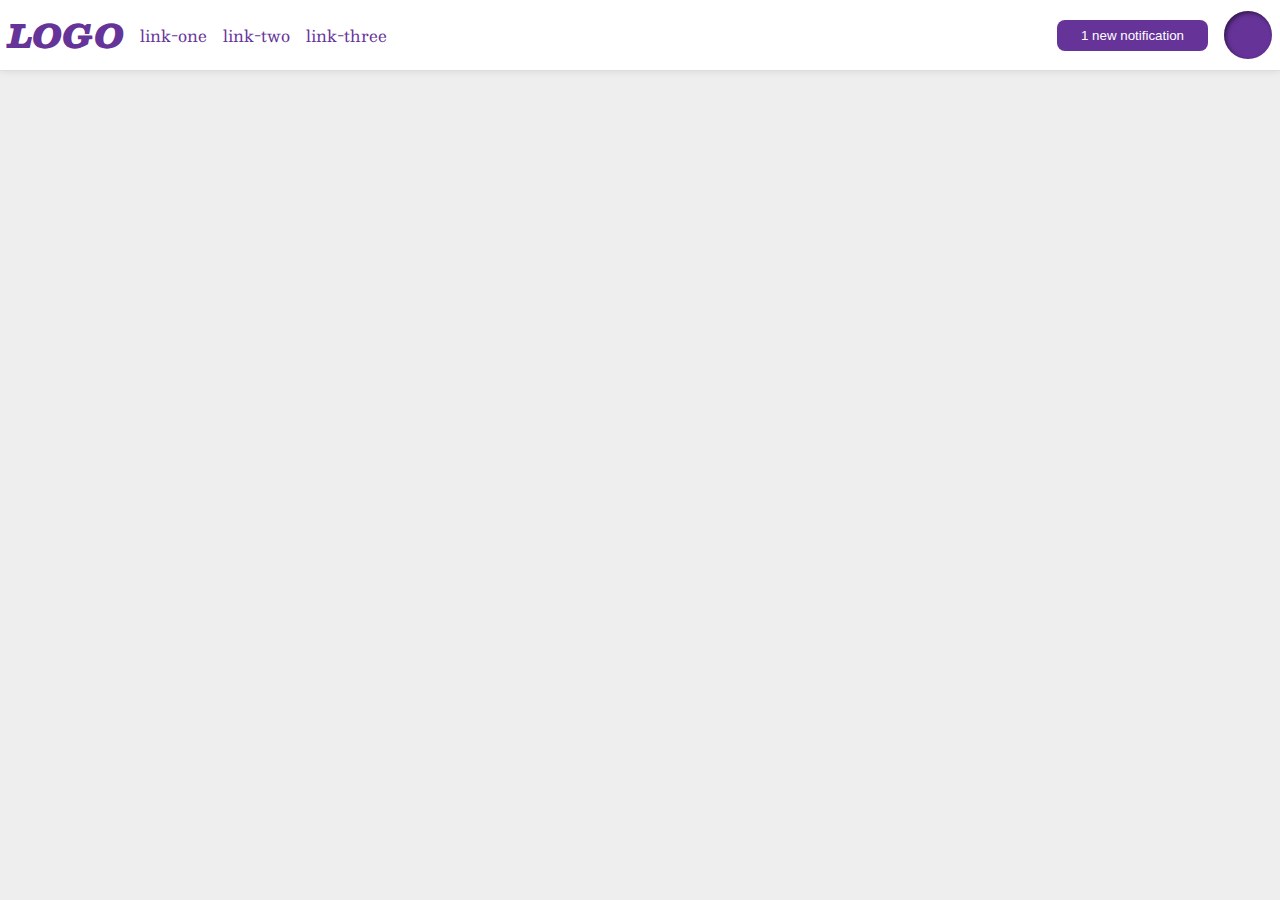
<file: flex/03-flex-header-2/index.html>
<!DOCTYPE html>
<html lang="en">
  <head>
    <meta charset="UTF-8">
    <meta http-equiv="X-UA-Compatible" content="IE=edge">
    <meta name="viewport" content="width=device-width, initial-scale=1.0">
    <title>Flex Header 2</title>
    <link rel="stylesheet" href="style.css">
  </head>
  <body>
    <div class="header">
      <div class="container-left">
        <div class="logo">
          LOGO
        </div>
        <ul class="links">
          <li><a href="google.com">link-one</a></li>
          <li><a href="google.com">link-two</a></li>
          <li><a href="google.com">link-three</a></li>
        </ul>
      </div>
      <div class="container-right">
        <button class="notifications">
          1 new notification
        </button>
        <div class="profile-image"></div>
      </div>  
    </div>
  </body>
</html>
</file>
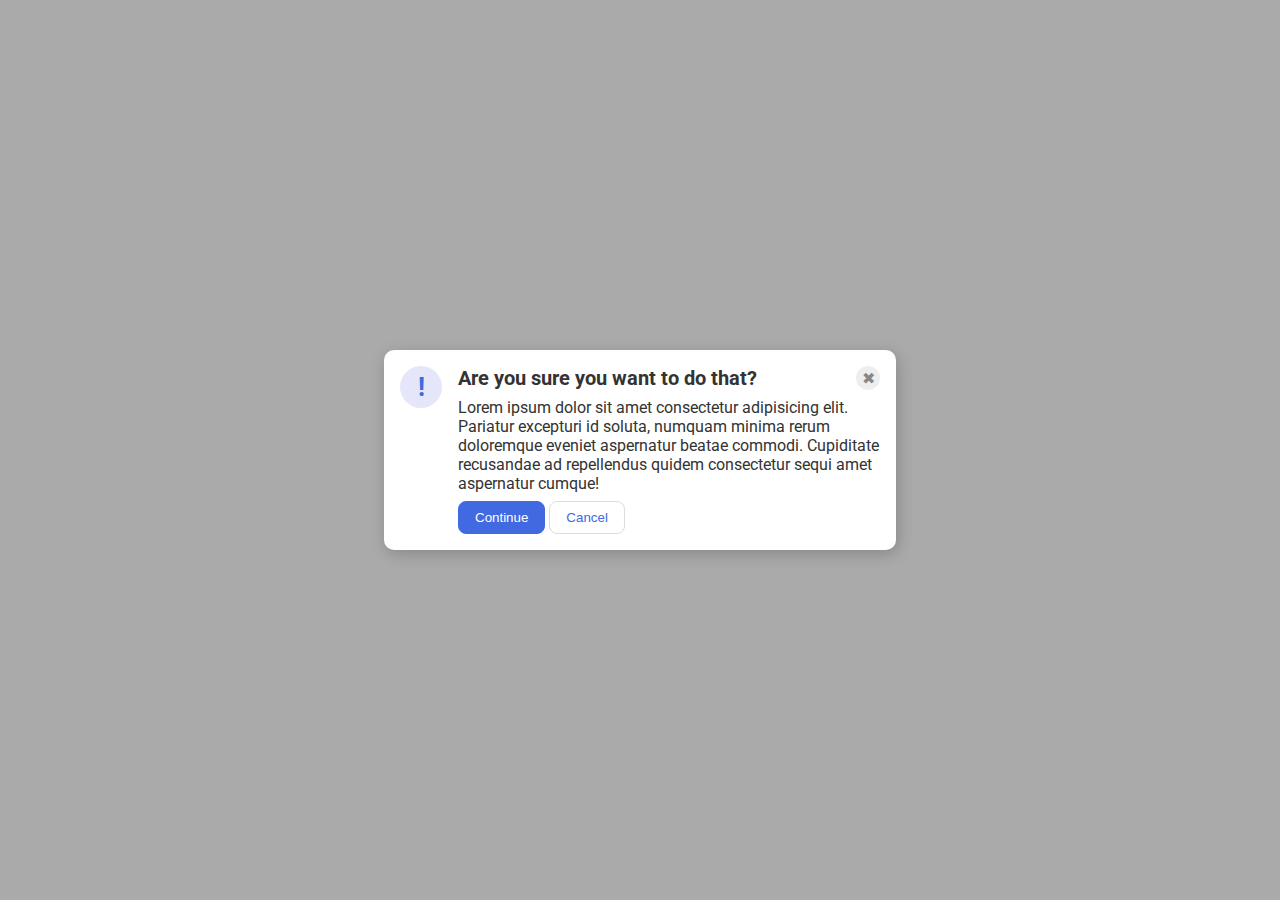
<file: flex/05-flex-modal/index.html>
<!DOCTYPE html>
<html lang="en">
  <head>
    <meta charset="UTF-8">
    <meta http-equiv="X-UA-Compatible" content="IE=edge">
    <meta name="viewport" content="width=device-width, initial-scale=1.0">
    <link rel="stylesheet" href="style.css">
    <title>Modal</title>
  </head>
  <body>
    <div class="modal">
      <div class="icon">!</div>
      <div class="container">
        <div class="header">Are you sure you want to do that?
          <div class="close-button">✖</div>
        </div>
        <div class="text">Lorem ipsum dolor sit amet consectetur adipisicing elit. Pariatur excepturi id soluta, numquam minima rerum doloremque eveniet aspernatur beatae commodi. Cupiditate recusandae ad repellendus quidem consectetur sequi amet aspernatur cumque!</div>
        <button class="continue">Continue</button>
        <button class="cancel">Cancel</button>
      </div>
    </div>
  </body>
</html>
</file>
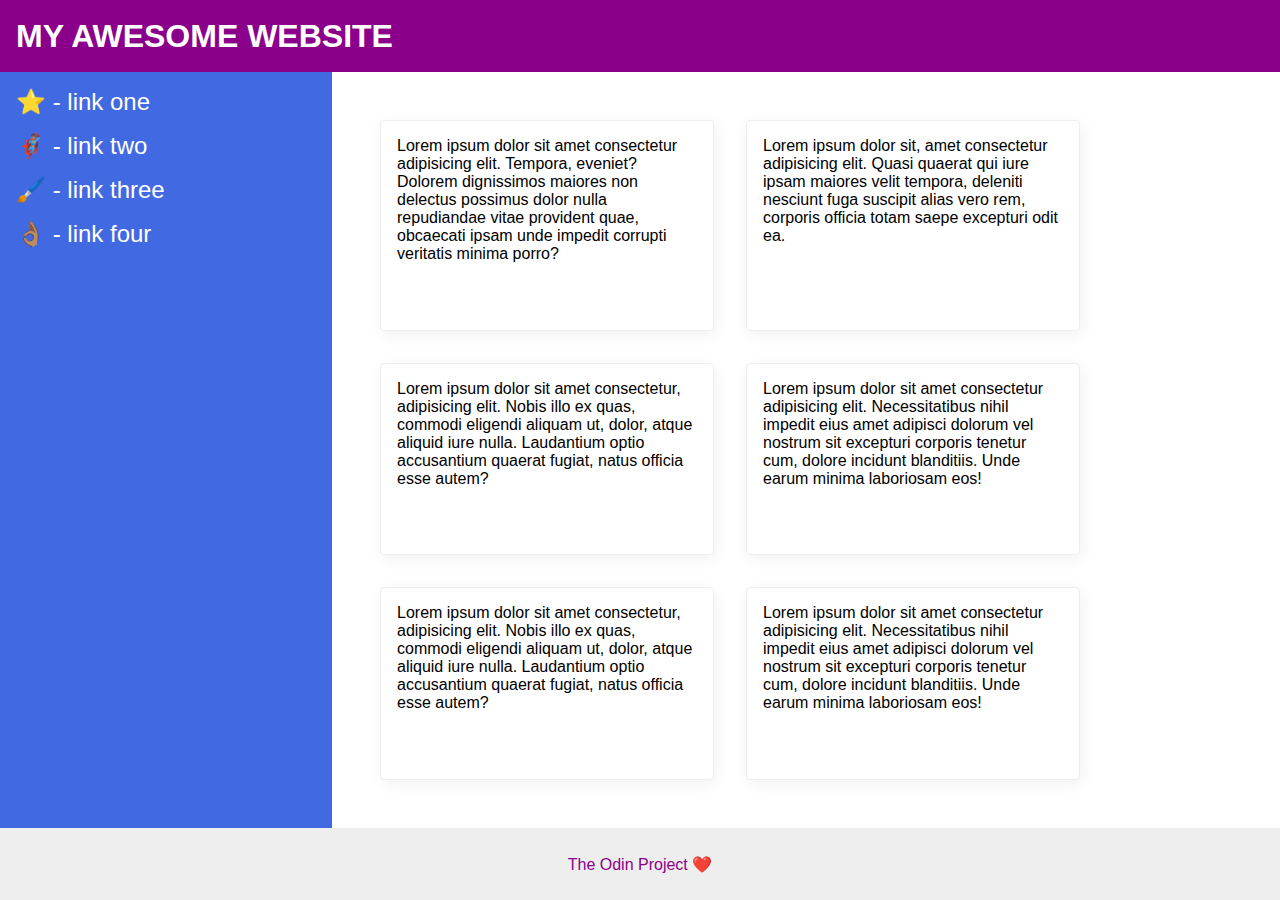
<file: flex/07-flex-layout-2/index.html>
<!DOCTYPE html>
<html lang="en">
  <head>
    <meta charset="UTF-8">
    <meta http-equiv="X-UA-Compatible" content="IE=edge">
    <meta name="viewport" content="width=device-width, initial-scale=1.0">
    <title>The Holy Grail</title>
    <link rel="stylesheet" href="style.css">
  </head>
  <body>
    <div class="header">
      MY AWESOME WEBSITE
    </div>
    
    <div class="container">
      <div class="sidebar">
        <ul>
          <li><a href="#">⭐ - link one</a></li>
          <li><a href="#">🦸🏽‍♂️ - link two</a></li>
          <li><a href="#">🖌️ - link three</a></li>
          <li><a href="#">👌🏽 - link four</a></li>
        </ul>
      </div>
      <div class="card-container">
        <div class="card">Lorem ipsum dolor sit amet consectetur adipisicing elit. Tempora, eveniet? Dolorem dignissimos maiores non delectus possimus dolor nulla repudiandae vitae provident quae, obcaecati ipsam unde impedit corrupti veritatis minima porro?</div>
        <div class="card">Lorem ipsum dolor sit, amet consectetur adipisicing elit. Quasi quaerat qui iure ipsam maiores velit tempora, deleniti nesciunt fuga suscipit alias vero rem, corporis officia totam saepe excepturi odit ea.</div>
        <div class="card">Lorem ipsum dolor sit amet consectetur, adipisicing elit. Nobis illo ex quas, commodi eligendi aliquam ut, dolor, atque aliquid iure nulla. Laudantium optio accusantium quaerat fugiat, natus officia esse autem?</div>
        <div class="card">Lorem ipsum dolor sit amet consectetur adipisicing elit. Necessitatibus nihil impedit eius amet adipisci dolorum vel nostrum sit excepturi corporis tenetur cum, dolore incidunt blanditiis. Unde earum minima laboriosam eos!</div>
        <div class="card">Lorem ipsum dolor sit amet consectetur, adipisicing elit. Nobis illo ex quas, commodi eligendi aliquam ut, dolor, atque aliquid iure nulla. Laudantium optio accusantium quaerat fugiat, natus officia esse autem?</div>
        <div class="card">Lorem ipsum dolor sit amet consectetur adipisicing elit. Necessitatibus nihil impedit eius amet adipisci dolorum vel nostrum sit excepturi corporis tenetur cum, dolore incidunt blanditiis. Unde earum minima laboriosam eos!</div>
      </div>
    </div>
    
    <div class="footer">
      The Odin Project ❤️
    </div>
  </body>
</html>
</file>
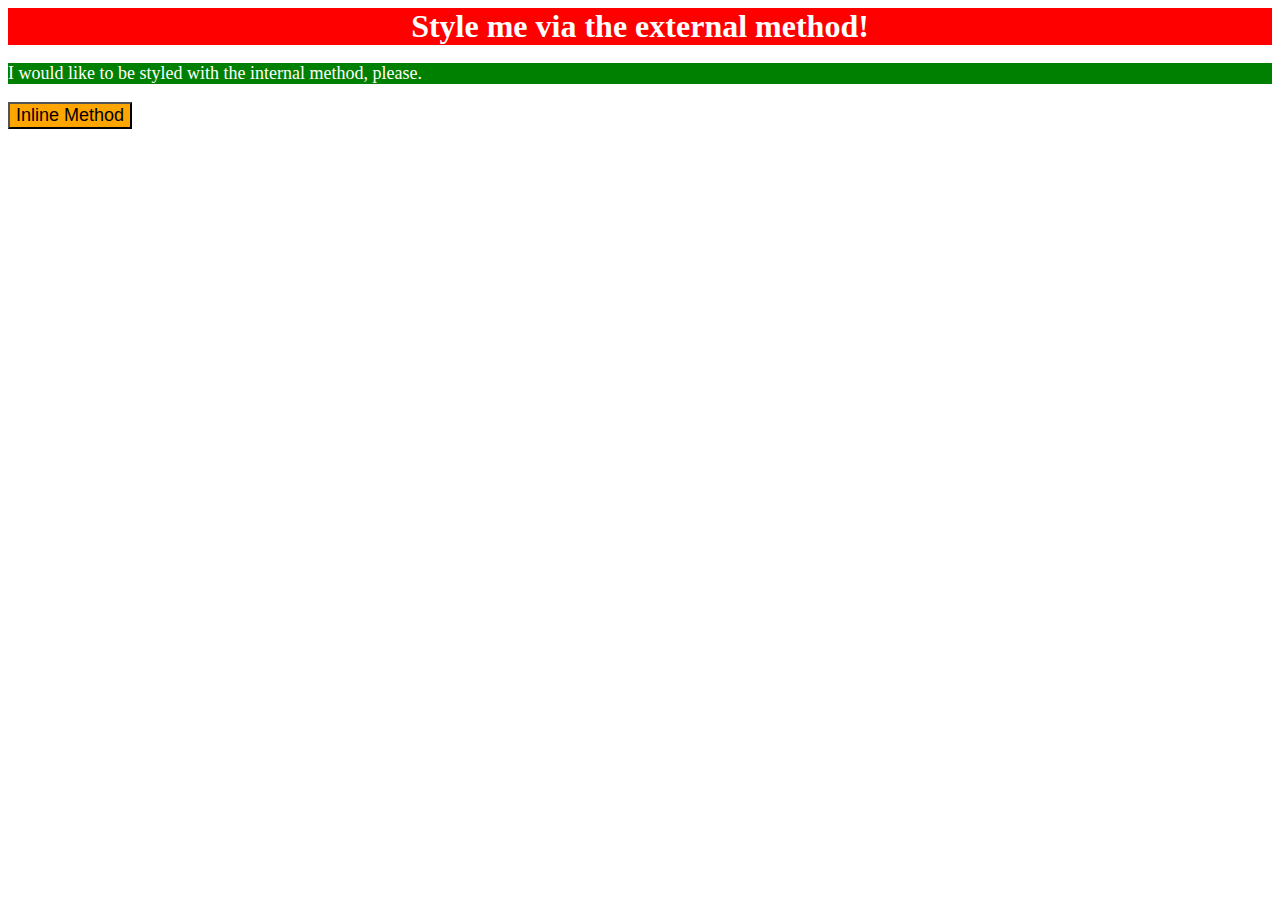
<file: foundations/01-css-methods/index.html>
<!DOCTYPE html>
<html lang="en">
  <head>
    <meta charset="UTF-8">
    <meta http-equiv="X-UA-Compatible" content="IE=edge">
    <meta name="viewport" content="width=device-width, initial-scale=1.0">
    <title>Methods for Adding CSS</title>
    <link rel="stylesheet" href="style.css">
    <style>
      p {
        color: white;
        background-color: green;
        font-size: 18px;
      }
    </style>
  </head>
  <body>
    <div>Style me via the external method!</div>
    <p>I would like to be styled with the internal method, please.</p>
    <button style="background-color: orange; font-size: 18px;">Inline Method</button>
  </body>
</html>
</file>
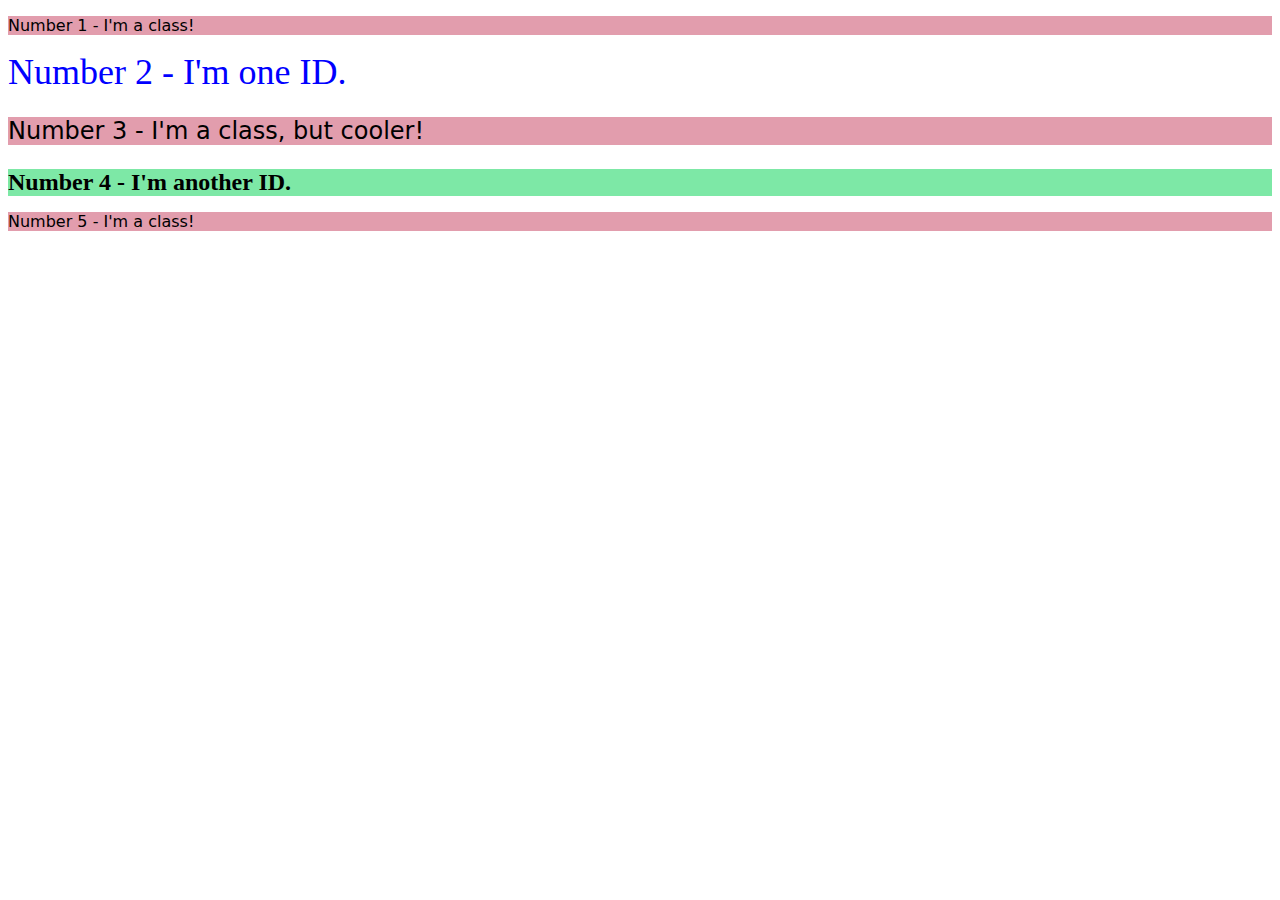
<file: foundations/02-class-id-selectors/index.html>
<!DOCTYPE html>
<html lang="en">
  <head>
    <meta charset="UTF-8">
    <meta http-equiv="X-UA-Compatible" content="IE=edge">
    <meta name="viewport" content="width=device-width, initial-scale=1.0">
    <title>Class and ID Selectors</title>
    <link rel="stylesheet" href="style.css">
  </head>
  <body>
    <p class="odd">Number 1 - I'm a class!</p>
    <div id="second-element">Number 2 - I'm one ID.</div>
    <p class="odd cooler">Number 3 - I'm a class, but cooler!</p>
    <div id="fourth-element">Number 4 - I'm another ID.</div>
    <p class="odd">Number 5 - I'm a class!</p>
  </body>
</html>
</file>
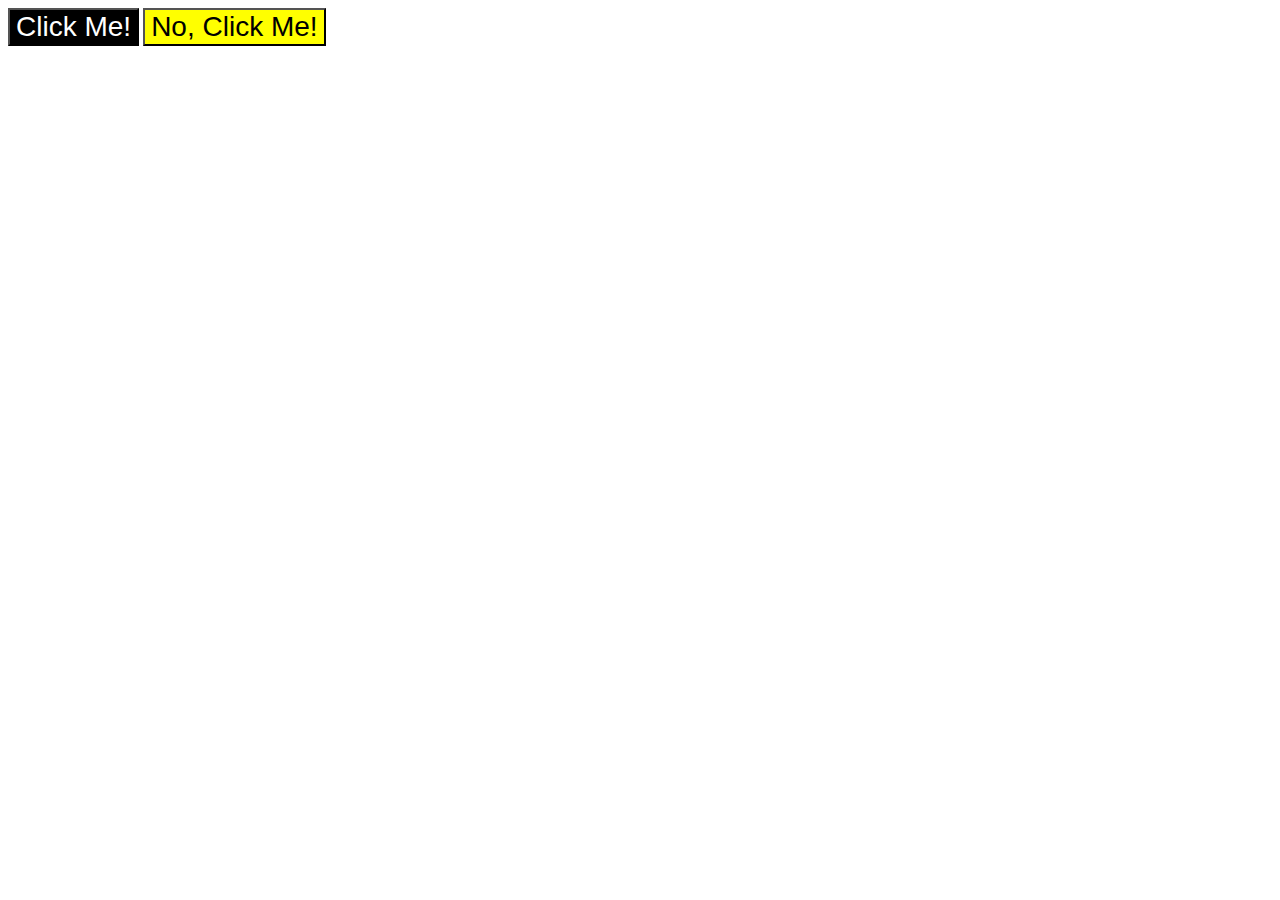
<file: foundations/03-grouping-selectors/index.html>
<!DOCTYPE html>
<html lang="en">
  <head>
    <meta charset="UTF-8">
    <meta http-equiv="X-UA-Compatible" content="IE=edge">
    <meta name="viewport" content="width=device-width, initial-scale=1.0">
    <title>Grouping Selectors</title>
    <link rel="stylesheet" href="style.css">
  </head>
  <body>
    <button class="click-me">Click Me!</button>
    <button class="no-click-me">No, Click Me!</button>
  </body>
</html>
</file>
<file: flex/03-flex-header-2/style.css>
/* this is some magical font-importing.  
you'll learn about it later. */
@import url('https://fonts.googleapis.com/css2?family=Besley:ital,wght@0,400;1,900&display=swap');

body {
  margin: 0;
  background: #eee;
  font-family: Besley, serif;
}

.header {
  background: white;
  border-bottom: 1px solid #ddd;
  box-shadow: 0 0 8px rgba(0,0,0,.1);
  display: flex;
  justify-content: space-between;
  /* align-items: center; not needed*/
  padding: 8px;
}

/* this worked with the exception of "align-items:center;" missing which caused the notifications box to stay too big*/

/* .container-left {
  display: flex;
  gap: 16px;
}

.container-right {
  display: flex;
  gap: 16px;
} */


/* this makes the code cleaner */
.container-left, .container-right {
  display: flex;
  align-items: center;
  gap: 16px;
}

.profile-image {
  background: rebeccapurple;
  box-shadow: inset 2px 2px 4px rgba(0,0,0,.5);
  border-radius: 50%;
  width: 48px;
  height: 48px;
}

.logo {
  color: rebeccapurple;
  font-size: 32px;
  font-weight: 900;
  font-style: italic;
}

button {
  border: none;
  border-radius: 8px;
  background: rebeccapurple;
  color: white;
  padding: 8px 24px;
}

a {
  /* this removes the line under our links */
  text-decoration: none;
  color: rebeccapurple;
}

ul {
  list-style-type: none;
  margin: 0;
  padding: 0;
  display: flex;
  /* align-items: center; not needed*/
  gap: 16px;
}
</file>
<file: flex/05-flex-modal/style.css>
@import url('https://fonts.googleapis.com/css2?family=Roboto:wght@400;700&display=swap');

html, body {
  height: 100%;
}

body {
  font-family: Roboto, sans-serif;
  margin: 0;
  background: #aaa;
  color: #333;
  /* I'll give you this one for free lol */
  display: flex;
  align-items: center;
  justify-content: center;
}

.modal {
  background: white;
  width: 480px;
  border-radius: 10px;
  box-shadow: 2px 4px 16px rgba(0,0,0,.2);
  display: flex;
  gap: 16px;
  padding: 16px;
}

.icon {
  color: royalblue;
  font-size: 26px;
  font-weight: 700;
  background: lavender;
  width: 42px;
  height: 42px;
  border-radius: 50%;
  display: flex;
  align-items: center;
  justify-content: center;
  flex-shrink: 0;
}

.close-button {
  background: #eee;
  border-radius: 50%;
  color: #888;
  font-weight: 400;
  font-size: 16px;
  height: 24px;
  width: 24px;
  display: flex;
  align-items: center;
  justify-content: center;
}

button {
  padding: 8px 16px;
  border-radius: 8px;
}

button.continue {
  background: royalblue;
  border: 1px solid royalblue;
  color: white;
}

button.cancel {
  background: white;
  border: 1px solid #ddd;
  color: royalblue;
}

.header {
  display: flex;
  align-items: center;
  justify-content: space-between;
  font-size: 20px;
  font-weight: bold;
  margin-bottom: 8px;
}

.text {
  margin-bottom: 8px;
}
</file>
<file: flex/07-flex-layout-2/style.css>
body {
  font-family: -apple-system, BlinkMacSystemFont, 'Segoe UI', Roboto, Oxygen, Ubuntu, Cantarell, 'Open Sans', 'Helvetica Neue', sans-serif;
  margin: 0;
  min-height: 100vh;
  display: flex;
  flex-direction: column;
}

.header {
  height: 72px;
  background: darkmagenta;
  color: white;
  display: flex;
  align-items: center;
  padding-left: 16px;
  font-size: 32px;
  font-weight: 900;
}

.footer {
  height: 72px;
  background: #eee;
  color: darkmagenta;
  display: flex;
  justify-content: center;
  align-items: center;
}

.sidebar {
  width: 300px;
  background: royalblue;
  flex-shrink: 0;
  padding: 16px;
}

.card {
  border: 1px solid #eee;
  box-shadow: 2px 4px 16px rgba(0,0,0,.06);
  border-radius: 4px;
  padding: 16px;
  margin: 16px;
  width: 300px;
}

ul {
  list-style: none;
  margin: 0;
  padding: 0;
}

li {
  /* padding: 16px; */
  margin-bottom: 16px;
}

a {
  font-size: 24px;
  color: #fff;
  text-decoration: none;
}

.container {
  flex: 1;
  display: flex;
}

.card-container {
  display: flex;
  flex-wrap: wrap;
  padding: 32px;
}
</file>
<file: foundations/01-css-methods/style.css>
div {
  color: white;
  background-color: red;
  font-size: 32px;
  font-weight: bold;
  text-align: center;
}
</file>
<file: foundations/02-class-id-selectors/style.css>
.odd {
  background-color: #e29dad;
  font-family: Verdana, "DejaVu Sans", sans-serif;
}

#second-element {
  color: rgb(000, 000, 255);
  font-size: 36px;
}

.cooler {
  font-size: 24px;
}

#fourth-element {
  background-color: hsl(143, 70%, 70%);
  font-size: 24px;
  font-weight: bold;
}
</file>
<file: foundations/03-grouping-selectors/style.css>
.click-me {
  background-color: rgb(000, 000, 000);
  color: rgb(255, 255, 255);
}

.no-click-me {
  background-color: #ffff00;
}

.click-me,
.no-click-me {
  font-size: 28px;
  font-family: Helvetica, "Times New Roman", sans-serif;
}
</file>
